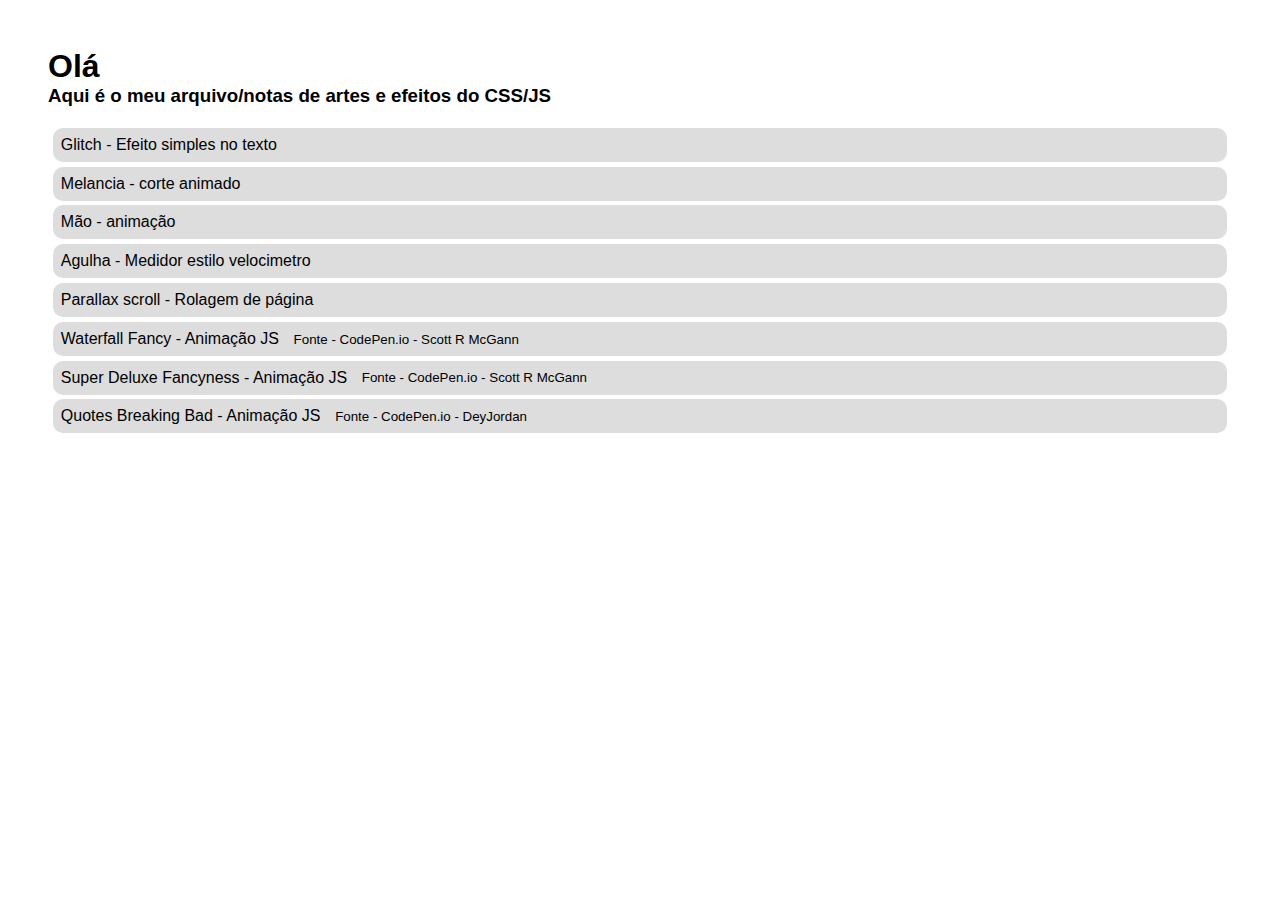
<file: index.html>
<!DOCTYPE html>
<html lang="en">
<head>
    <meta charset="UTF-8">
    <meta http-equiv="X-UA-Compatible" content="IE=edge">
    <meta name="viewport" content="width=device-width, initial-scale=1.0">
    <link rel="stylesheet" href="./src/css/reset.css">
    <link rel="stylesheet" href="./src/css/style.css">
    <title>Testes e anotações de CSS</title>
</head>
<body>
    <main>
        <h1>Olá</h1>
        <h3>Aqui é o meu arquivo/notas de artes e efeitos do CSS/JS</h3>
        <ul>
            <li><a href="./html/glitch.html">Glitch - Efeito simples no texto</a></li>
            <li><a href="./html/melancia.html">Melancia - corte animado</a></li>
            <li><a href="./html/mao.html">Mão - animação</a></li>
            <li><a href="./html/agulhaMedidor.html">Agulha - Medidor estilo velocimetro</a></li>
            <li><a href="./html/parallaxScroll.html">Parallax scroll - Rolagem de página </a></li>
            <li>
                <a href="./html/waterfallFancy.html" target="_blank">Waterfall Fancy - Animação JS </a>
                <small><a href="https://codepen.io/cantelope/pen/GRPjRWV" target="_blank">Fonte - CodePen.io - Scott R McGann</a></small>
            </li>
            <li>
                <a href="./html/superDeluxeFancyness.html" target="_blank">Super Deluxe Fancyness - Animação JS </a>
                <small><a href="https://codepen.io/cantelope/pen/XWyBGzZ" target="_blank">Fonte - CodePen.io - Scott R McGann</a></small>
            </li>
            <li>
                <a href="./html/quotesBreakingBad.html" target="_blank"> Quotes Breaking Bad - Animação JS </a>
                <small><a href="https://codepen.io/DeyJordan/pen/ExdLazx" target="_blank">Fonte - CodePen.io - DeyJordan</a></small>
            </li>
            <!-- <li>
                <a href="./html/fireworksParticles.html" target="_blank"> Fireworks Particles - Animação JS </a>
                <small><a href="https://codepen.io/DeyJordan/pen/MWzoLdj" target="_blank">Fonte - CodePen.io - DeyJordan</a></small>
            </li> -->
            <!-- <li>
                <a href="./html/" target="_blank"> - Animação JS </a>
                <small><a href="" target="_blank">Fonte - CodePen.io - </a></small>
            </li> -->
        </ul>
    </main>
</body>
</html>
</file>
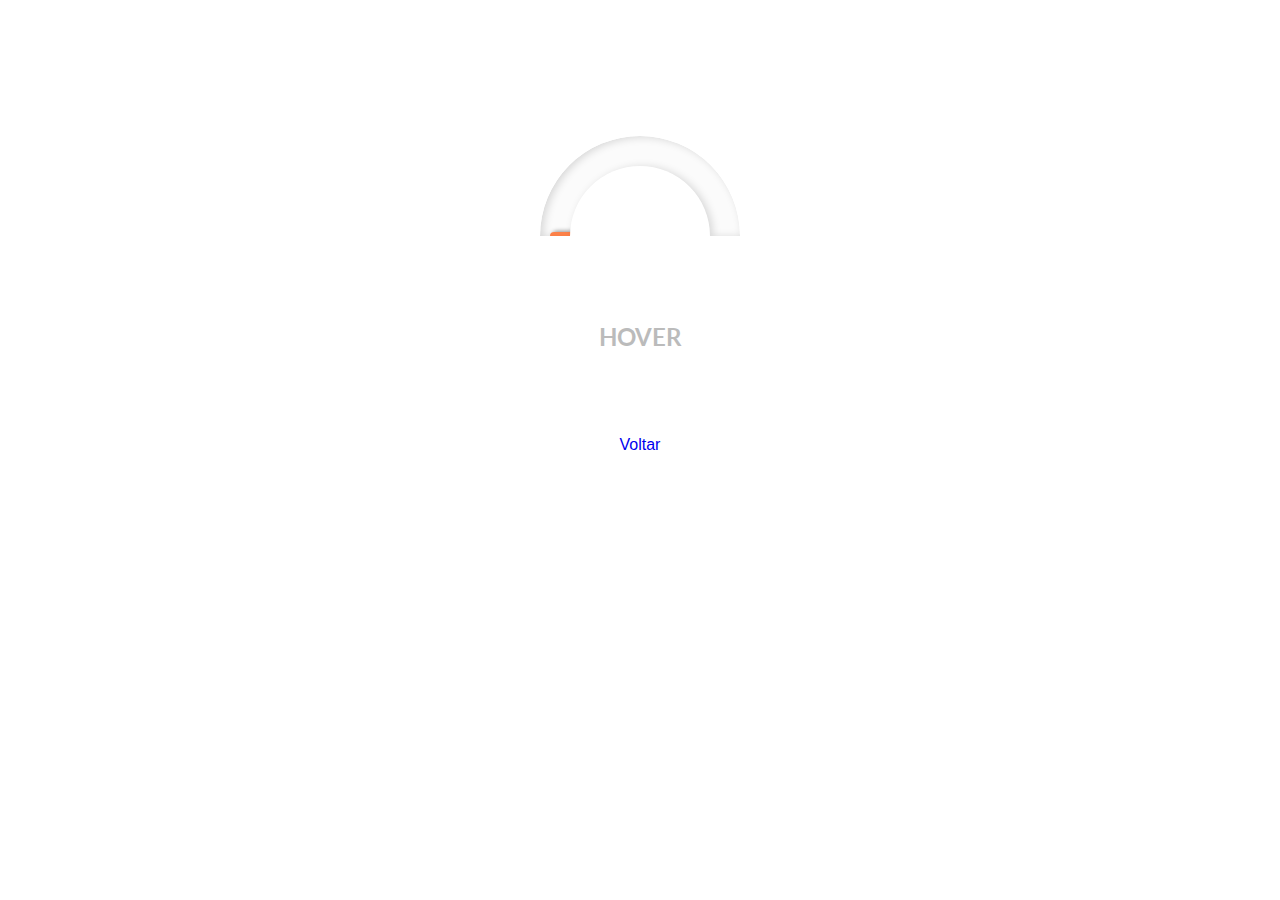
<file: html/agulhaMedidor.html>
<!DOCTYPE html>
<html lang="en">
<head>
    <meta charset="UTF-8">
    <meta http-equiv="X-UA-Compatible" content="IE=edge">
    <meta name="viewport" content="width=device-width, initial-scale=1.0">
    <link rel="preconnect" href="https://fonts.googleapis.com">
    <link rel="preconnect" href="https://fonts.gstatic.com" crossorigin>
    <link href="https://fonts.googleapis.com/css2?family=Lato&display=swap" rel="stylesheet">
    <link rel="stylesheet" href="../src/css/reset.css">
    <link rel="stylesheet" href="../src/css/agulhaMedidor.css">
    <title>Agulha - Medidor</title>
</head>
<body>
    <section class="medidor">
        <div class="agulha"></div>
    </section>
    <strong>HOVER</strong>
    <a href="../index.html">Voltar</a> 
</body>
</html>
</file>
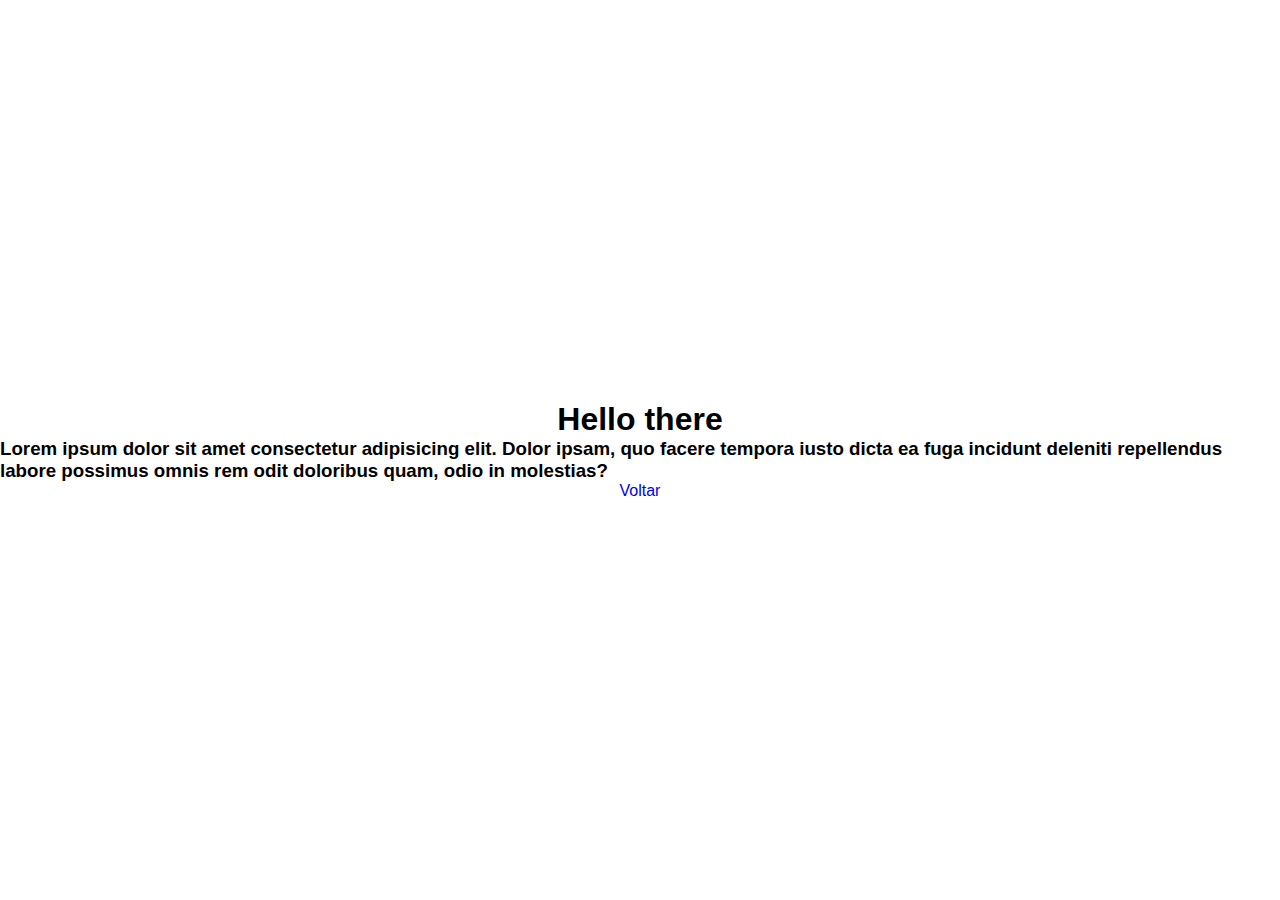
<file: html/glitch.html>
<!DOCTYPE html>
<html lang="en">
<head>
    <meta charset="UTF-8">
    <meta http-equiv="X-UA-Compatible" content="IE=edge">
    <meta name="viewport" content="width=device-width, initial-scale=1.0">
    <link rel="stylesheet" href="../src/css/reset.css">
    <link rel="stylesheet" href="../src/css/glitch.css">
    <title>GLITCH</title>
</head>
<body>
    <h1 class="efeitoGlitch">Hello there</h1>
    <h3 class="efeitoGlitch">Lorem ipsum dolor sit amet consectetur adipisicing elit. Dolor ipsam, quo facere tempora iusto dicta ea fuga incidunt deleniti repellendus labore possimus omnis rem odit doloribus quam, odio in molestias?</h3>
    <a href="../index.html">Voltar</a> 
</body>
</html>
</file>
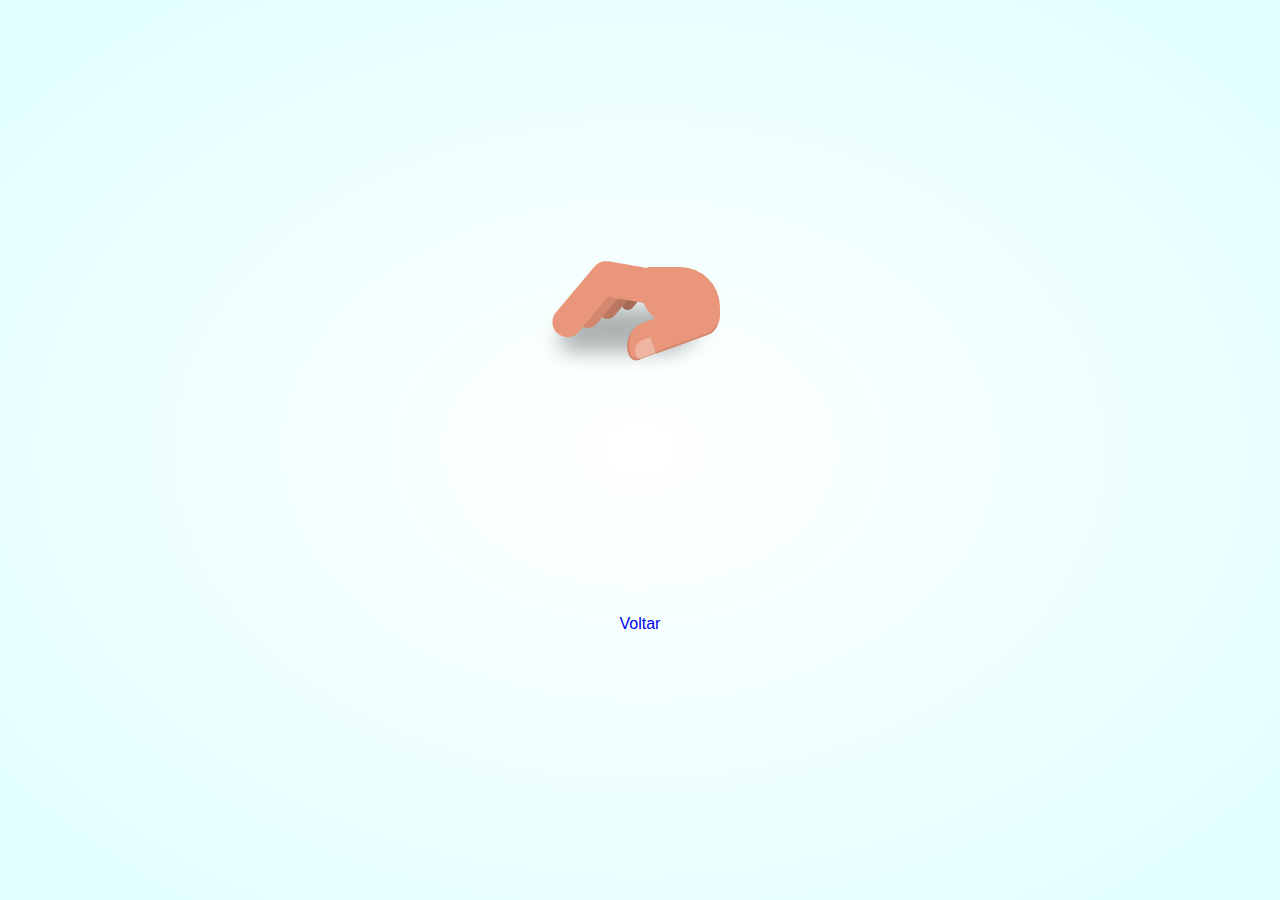
<file: html/mao.html>
<!DOCTYPE html>
<html lang="en">
<head>
    <meta charset="UTF-8">
    <meta http-equiv="X-UA-Compatible" content="IE=edge">
    <meta name="viewport" content="width=device-width, initial-scale=1.0">
    <link rel="stylesheet" href="../src/css/reset.css">
    <link rel="stylesheet" href="../src/css/mao.css">
    <title>MÃO</title>
</head>
<body>
    <div class="mao">
        <div class="dedao"></div>
        <div class="dedo"></div>
        <div class="dedo"></div>
        <div class="dedo"></div>
        <div class="dedo"></div>
        <div class="palma"></div>
    </div>
    <a href="../index.html">Voltar</a> 
</body>
</html>
</file>
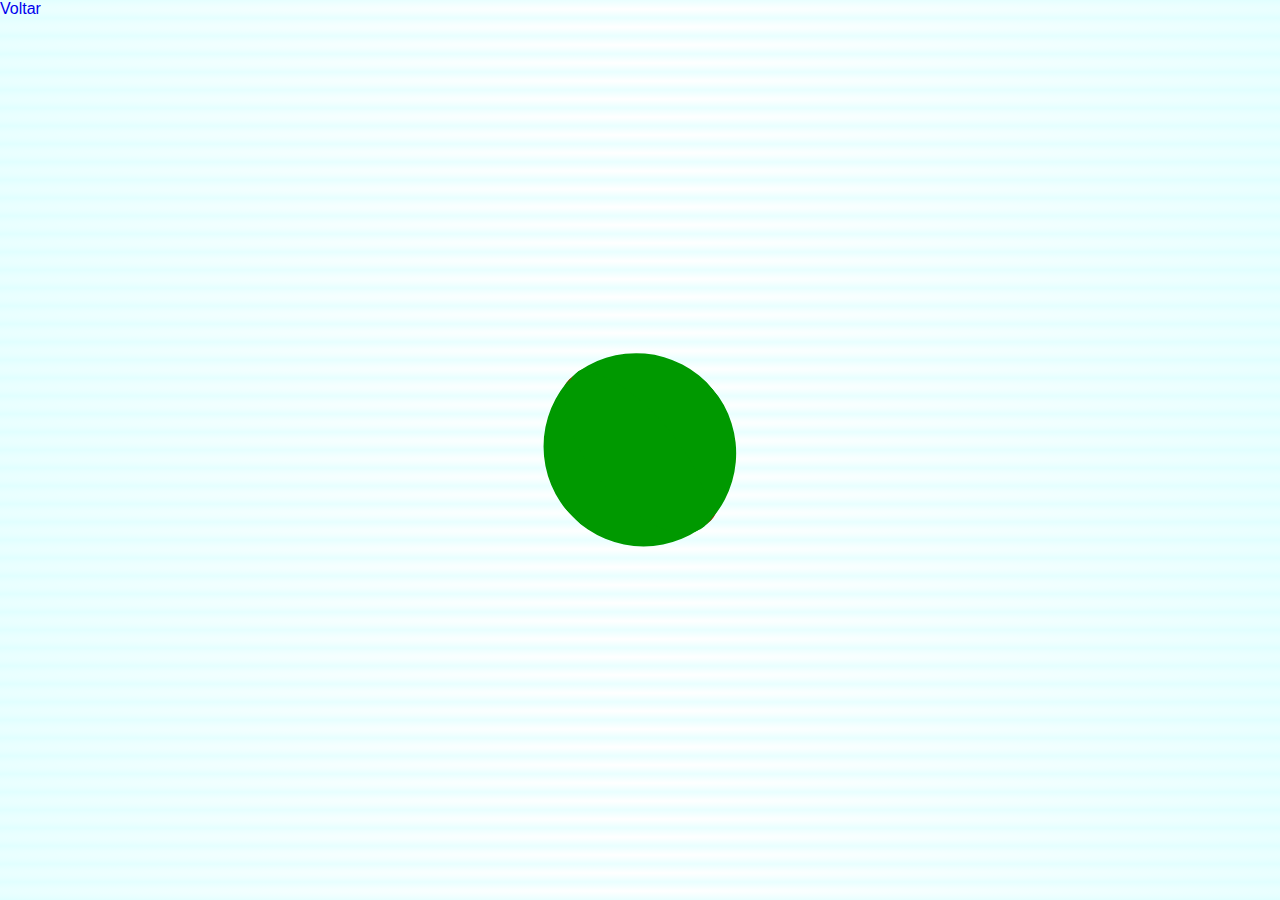
<file: html/melancia.html>
<!DOCTYPE html>
<html lang="en">
<head>
    <meta charset="UTF-8">
    <meta http-equiv="X-UA-Compatible" content="IE=edge">
    <meta name="viewport" content="width=device-width, initial-scale=1.0">
    <link rel="stylesheet" href="../src/css/reset.css">
    <link rel="stylesheet" href="../src/css/melancia.css">
    <title>MELANCIA</title>
</head>
<body>
    <div>
        <div class="melancia">
            <div class="corte1"></div>
            <div class="semente1"></div>
            <div class="semente2"></div>
            <div class="semente3"></div>
            <div class="semente4"></div>
            <div class="semente5"></div>
            <div class="corte2"></div>
        </div>
    </div>
    <a href="../index.html">Voltar</a> 
</body>
</html>
</file>
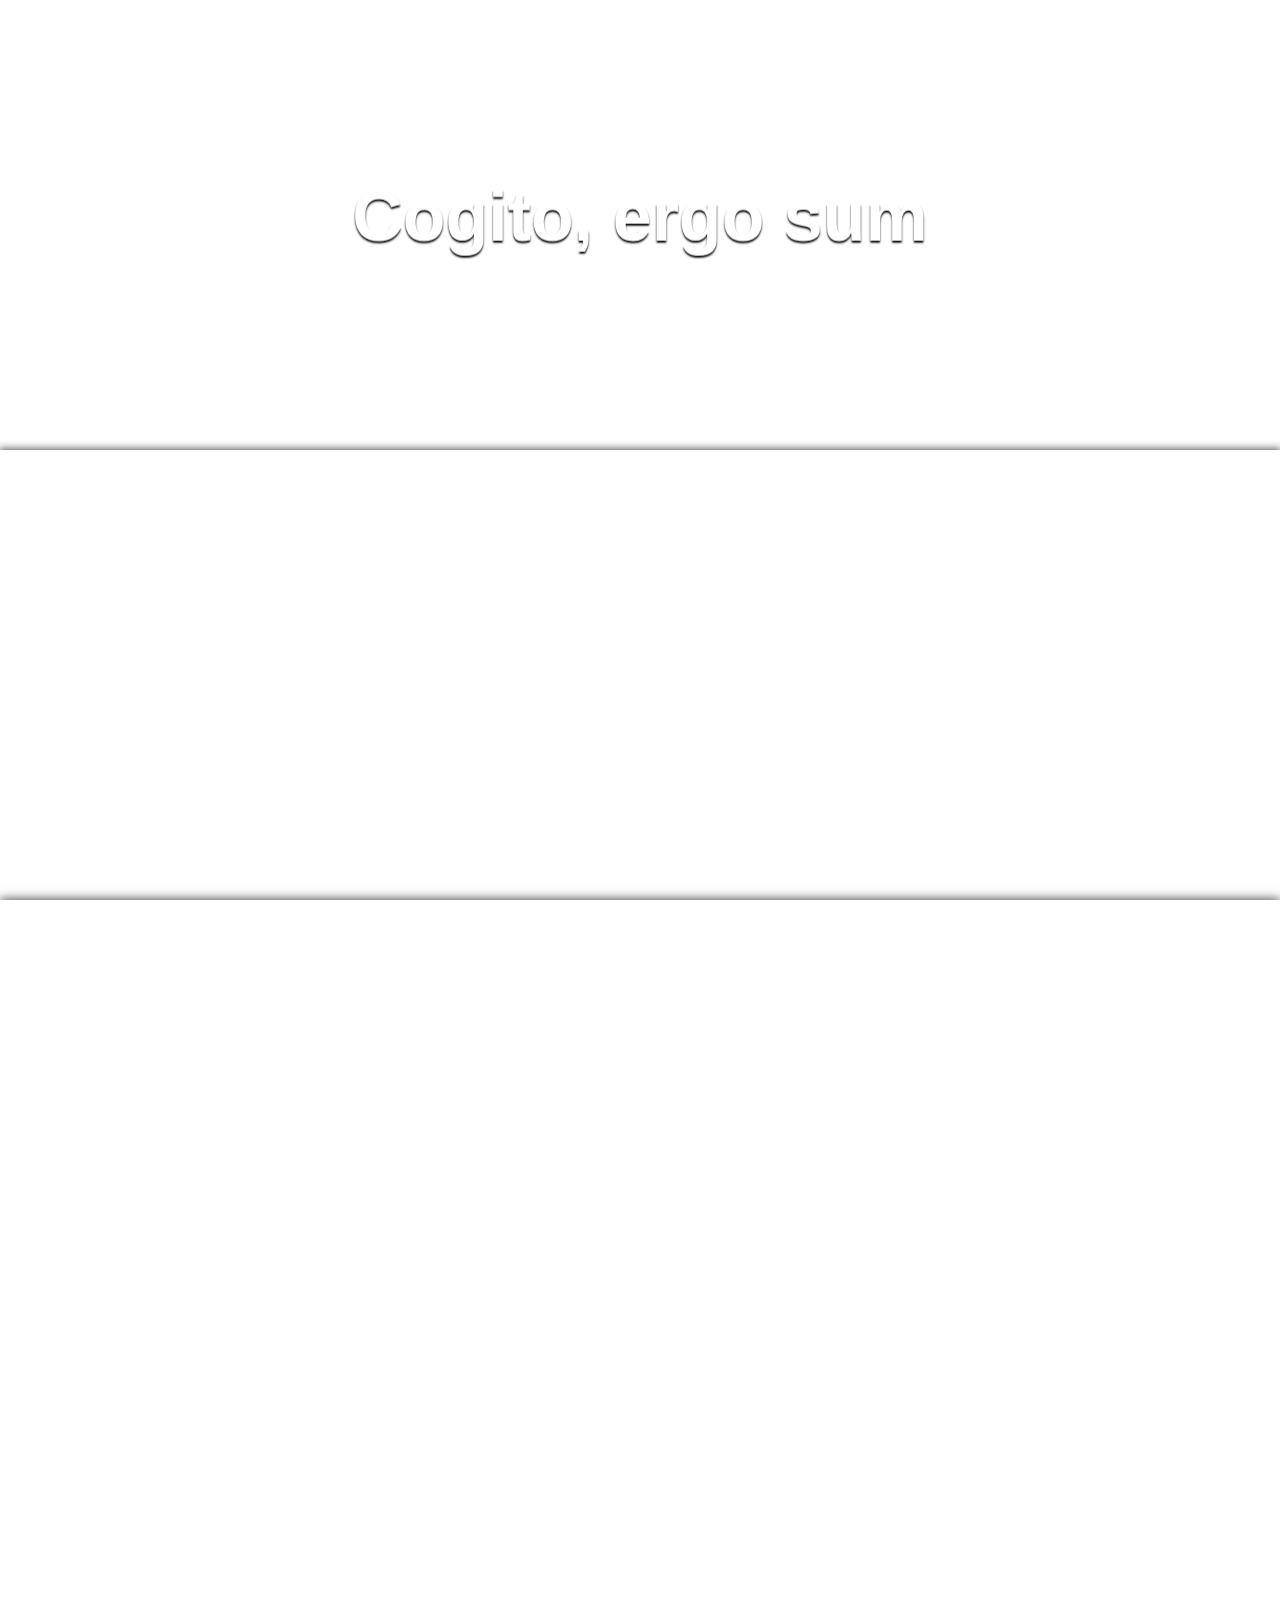
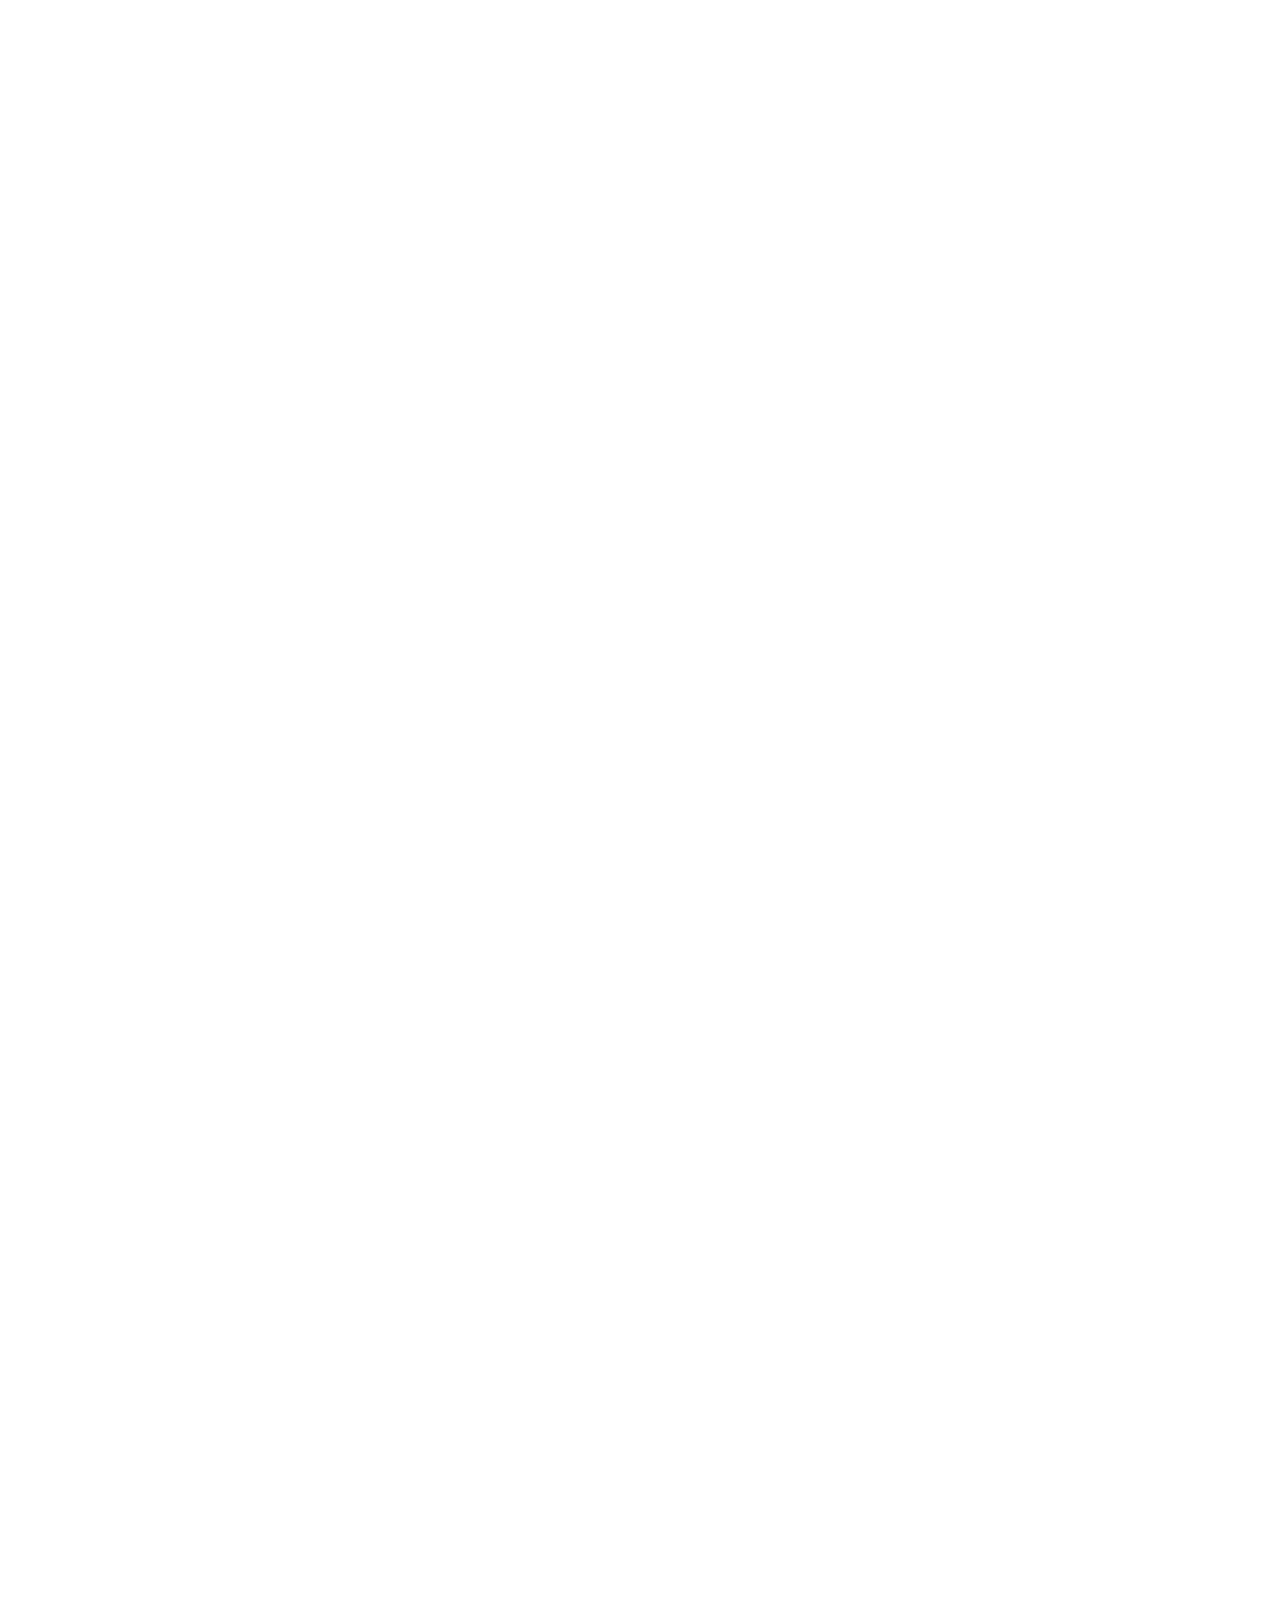
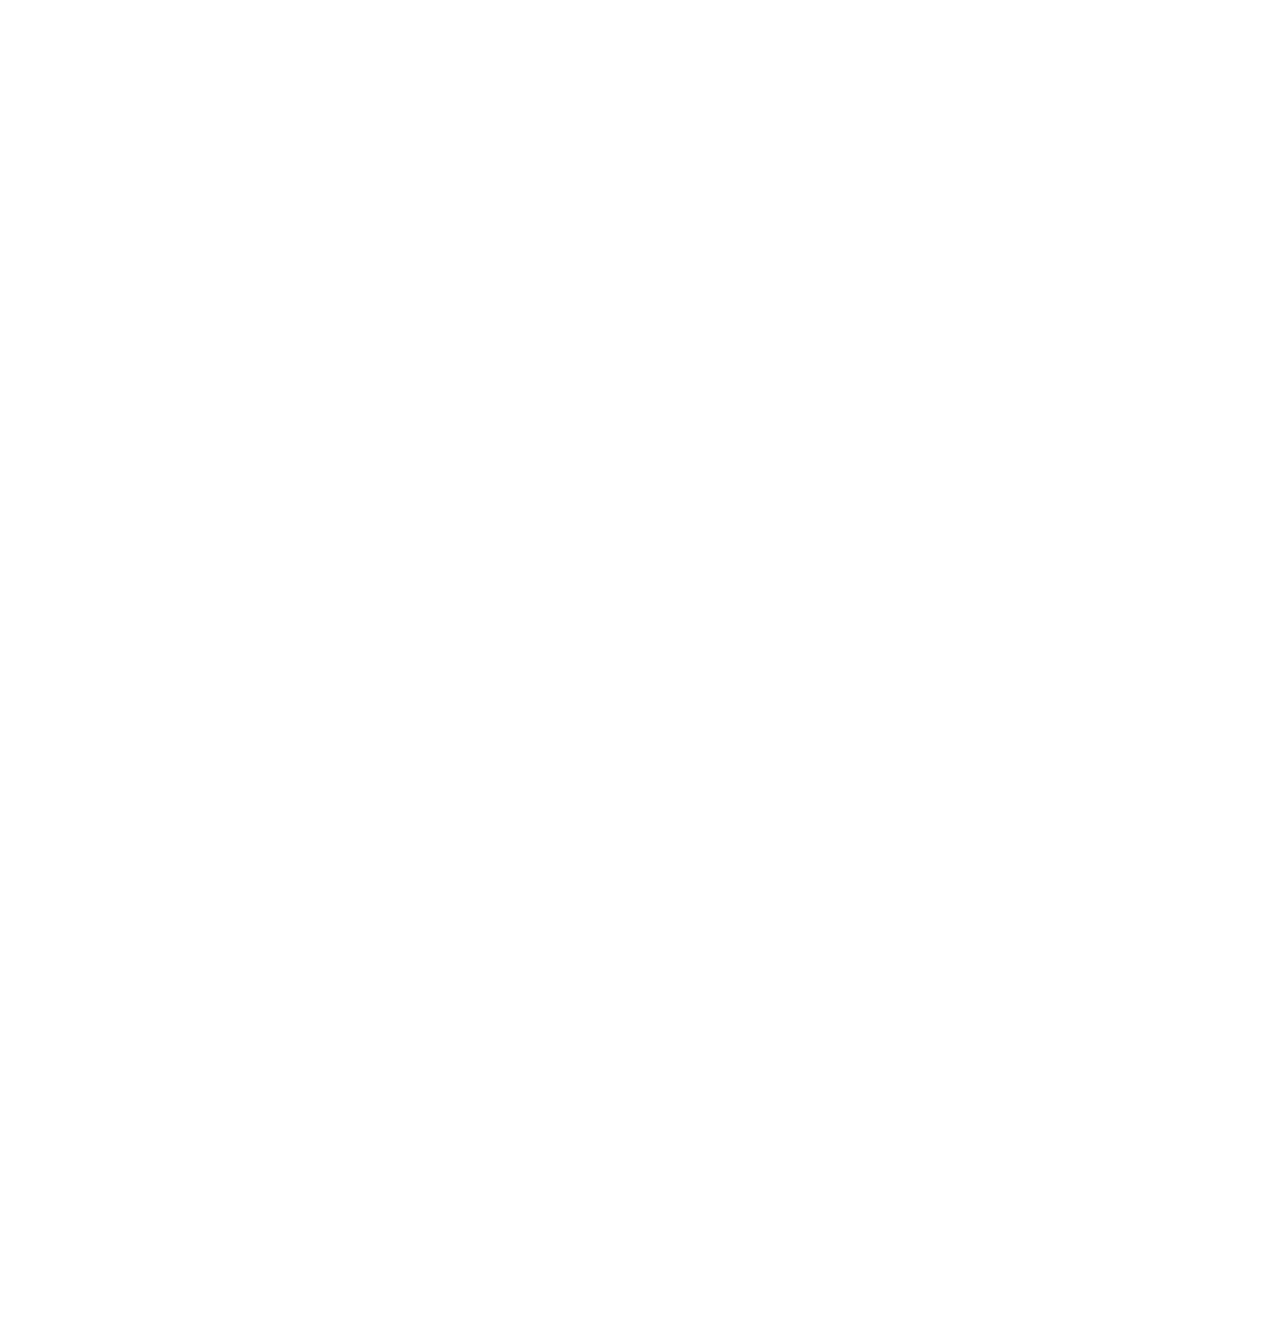
<file: html/parallaxScroll.html>
<!DOCTYPE html>
<html lang="pt-br">
<head>
    <meta charset="UTF-8">
    <meta http-equiv="X-UA-Compatible" content="IE=edge">
    <meta name="viewport" content="width=device-width, initial-scale=1.0">
    <link rel="stylesheet" href="../src/css/reset.css">
    <link rel="stylesheet" href="../src/css/parallaxScroll.css">
    <title>Rolagem de Página</title>
</head>
<body>
    <div id="title" class="slide header">
        <h1>Cogito, ergo sum</h1>
    </div>
    
    <div id="slide1" class="slide">
        <div class="title">
            <h1>Lorem, ipsum dolor sit amet consectetur</h1>
        </div>
    </div>

    <div id="slide2" class="slide">
        <div class="title">
            <h1>adipisicing elit. Repellat, eveniet corporis?</h1>
        </div>
    </div>

    <div id="slide3" class="slide">
        <div class="title">
            <h1>Fuga minima natus illum dolorem, eum sunt</h1>
        </div>
    </div>

    <div id="slide4" class="slide header">
        <div class="title">
            <h1>Acabou se o que havia começado</h1>
        </div>
    </div>

    <a href="../index.html">Voltar</a> 
</body>
</html>
</file>
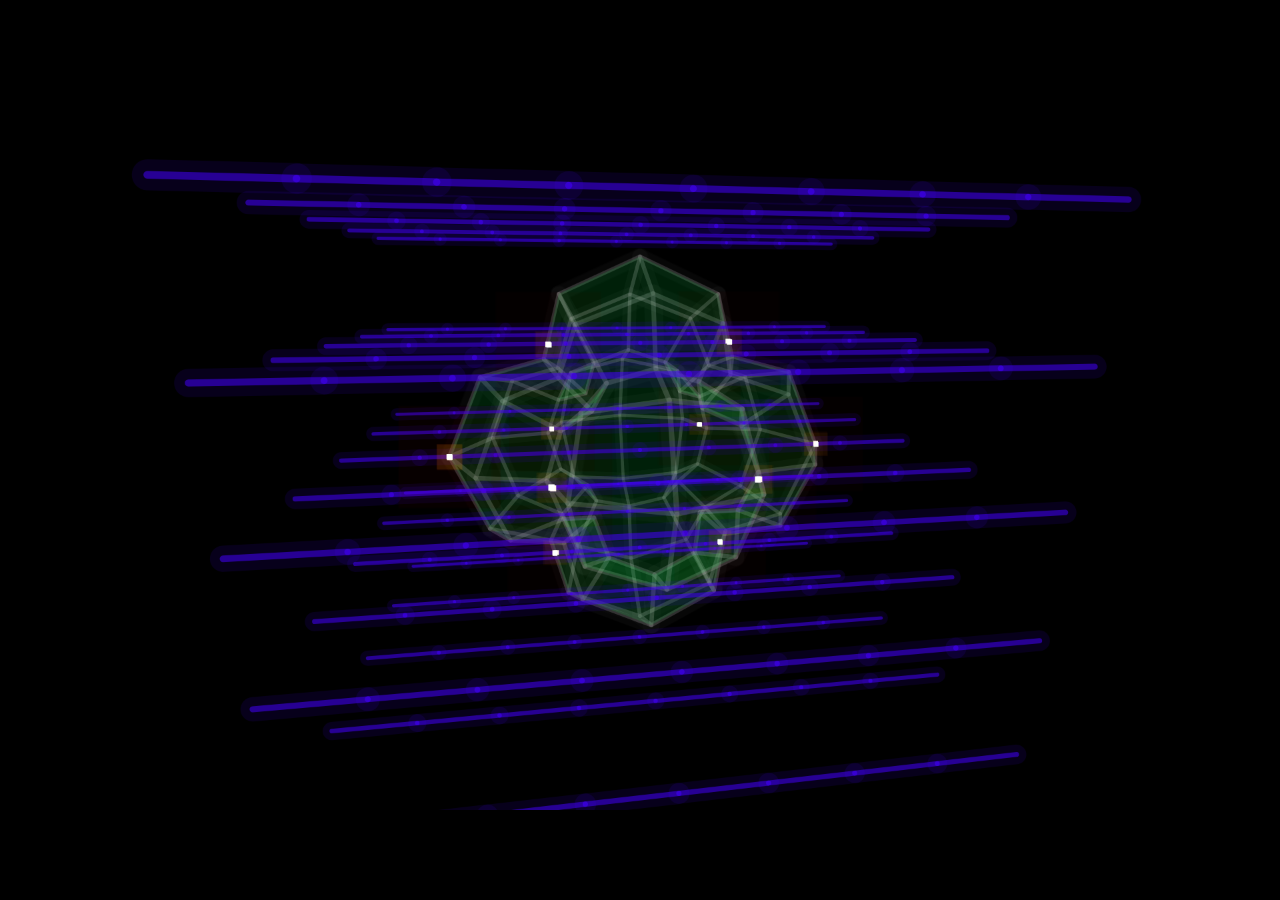
<file: html/superDeluxeFancyness.html>
<!DOCTYPE html>
<html lang="en">
<head>
    <meta charset="UTF-8">
    <meta http-equiv="X-UA-Compatible" content="IE=edge">
    <meta name="viewport" content="width=device-width, initial-scale=1.0">
    <link rel="stylesheet" href="../src/css/reset.css">
    <link rel="stylesheet" href="../src/css/superDeluxeFancyness.css">
    <script src="../src/js/superDeluxeFancyness.js" defer></script>
    <title>Deluxe Fancyness</title>
</head>
<body>
    <canvas id=c>
</body>
</html>
</file>
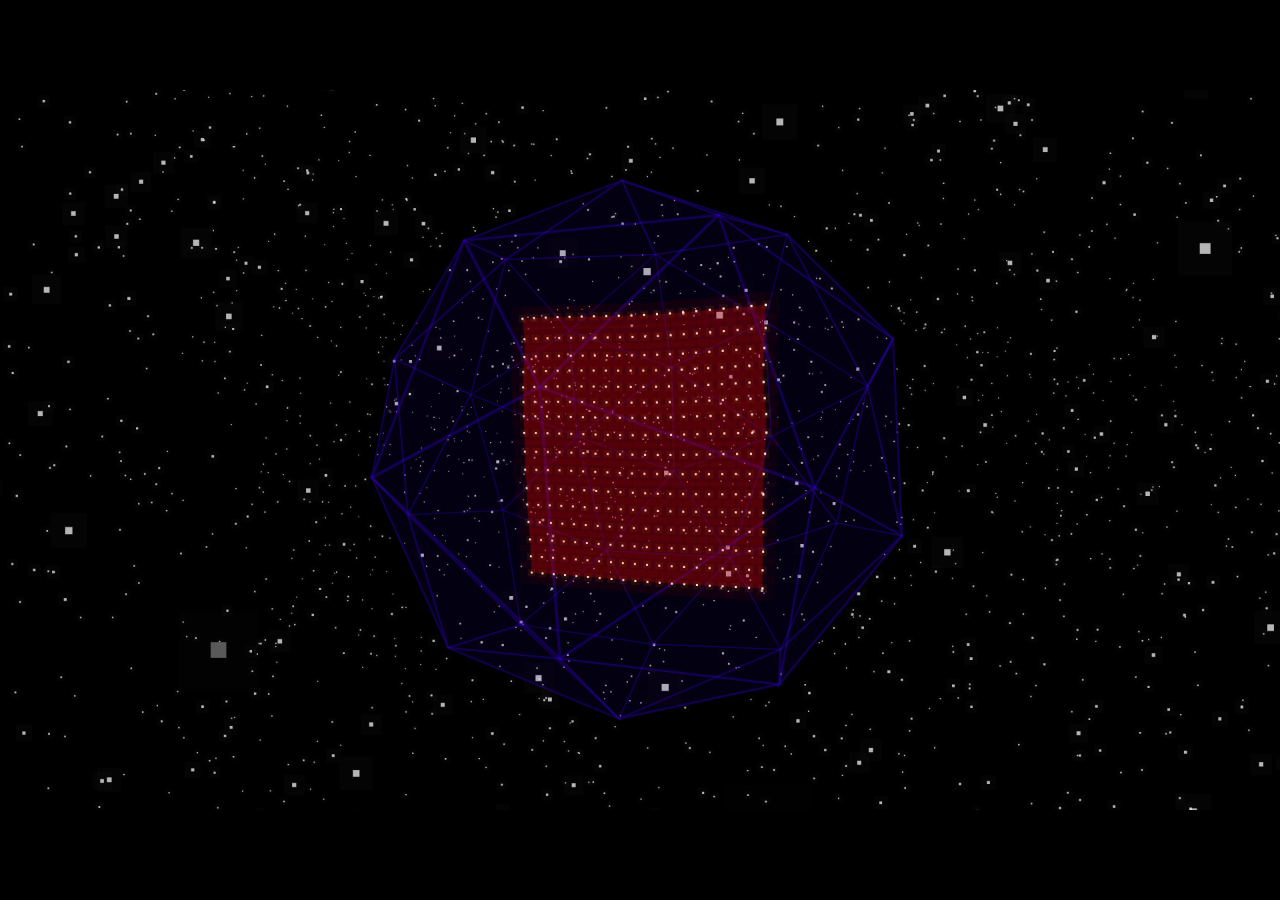
<file: html/waterfallFancy.html>
<!DOCTYPE html>
<html lang="en">
<head>
    <meta charset="UTF-8">
    <meta http-equiv="X-UA-Compatible" content="IE=edge">
    <meta name="viewport" content="width=device-width, initial-scale=1.0">
    <link rel="stylesheet" href="../src/css/reset.css">
    <link rel="stylesheet" href="../src/css/waterfallFancy.css">
    <script src="../src/js/waterfallFancy.js" defer></script>
    <title>Waterfall</title>
</head>
<body>
    <canvas id=c>
</body>
</html>
</file>
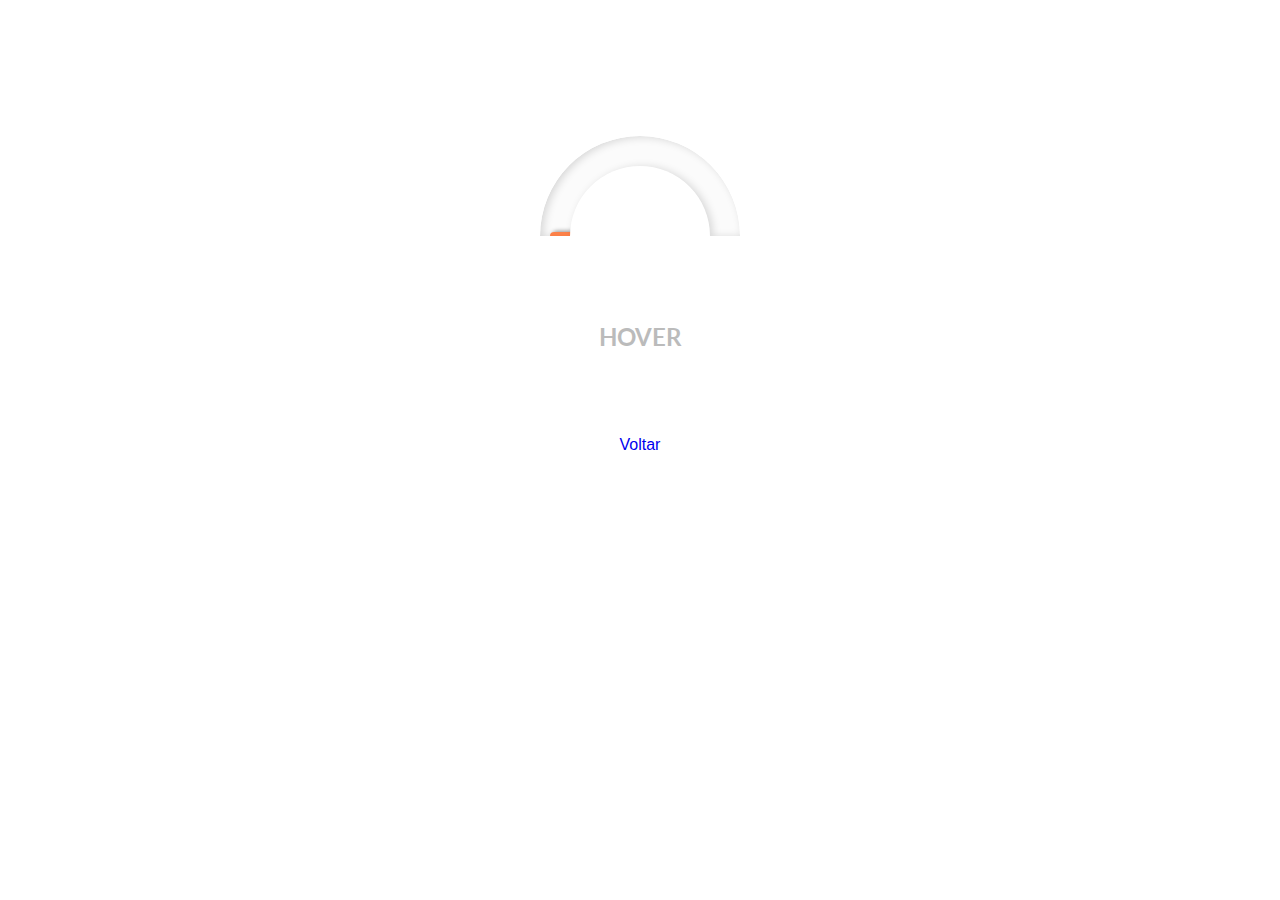
<file: src/html/agulhaMedidor.html>
<!DOCTYPE html>
<html lang="en">
<head>
    <meta charset="UTF-8">
    <meta http-equiv="X-UA-Compatible" content="IE=edge">
    <meta name="viewport" content="width=device-width, initial-scale=1.0">
    <link rel="preconnect" href="https://fonts.googleapis.com">
    <link rel="preconnect" href="https://fonts.gstatic.com" crossorigin>
    <link href="https://fonts.googleapis.com/css2?family=Lato&display=swap" rel="stylesheet">
    <link rel="stylesheet" href="../css/reset.css">
    <link rel="stylesheet" href="../css/agulhaMedidor.css">
    <title>Agulha - Medidor</title>
</head>
<body>
    <section class="medidor">
        <div class="agulha"></div>
    </section>
    <strong>HOVER</strong>
    <a href="/">Voltar</a> 
</body>
</html>
</file>
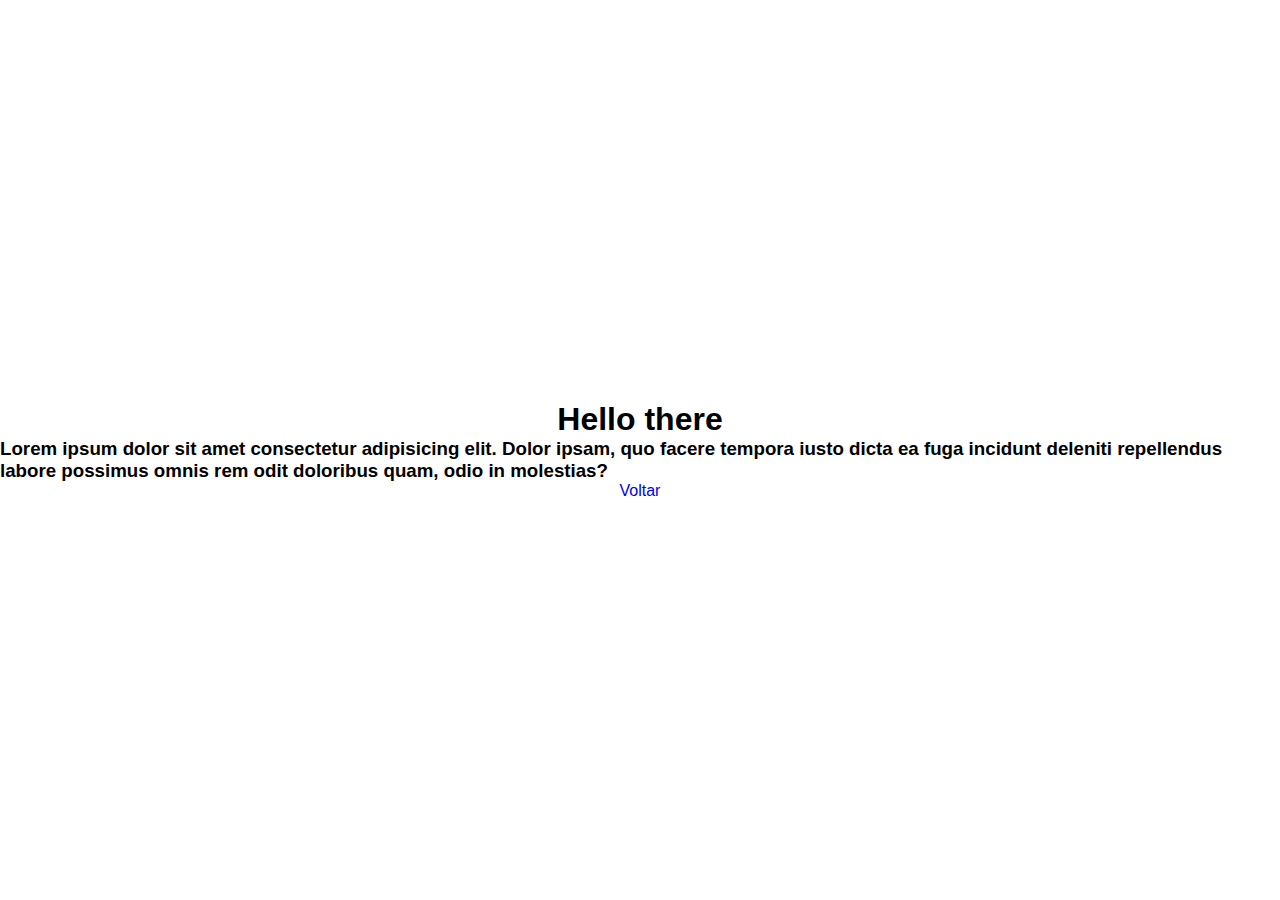
<file: src/html/glitch.html>
<!DOCTYPE html>
<html lang="en">
<head>
    <meta charset="UTF-8">
    <meta http-equiv="X-UA-Compatible" content="IE=edge">
    <meta name="viewport" content="width=device-width, initial-scale=1.0">
    <link rel="stylesheet" href="../css/reset.css">
    <link rel="stylesheet" href="../css/glitch.css">
    <title>GLITCH</title>
</head>
<body>
    <h1 class="efeitoGlitch">Hello there</h1>
    <h3 class="efeitoGlitch">Lorem ipsum dolor sit amet consectetur adipisicing elit. Dolor ipsam, quo facere tempora iusto dicta ea fuga incidunt deleniti repellendus labore possimus omnis rem odit doloribus quam, odio in molestias?</h3>
    <a href="/">Voltar</a>
</body>
</html>
</file>
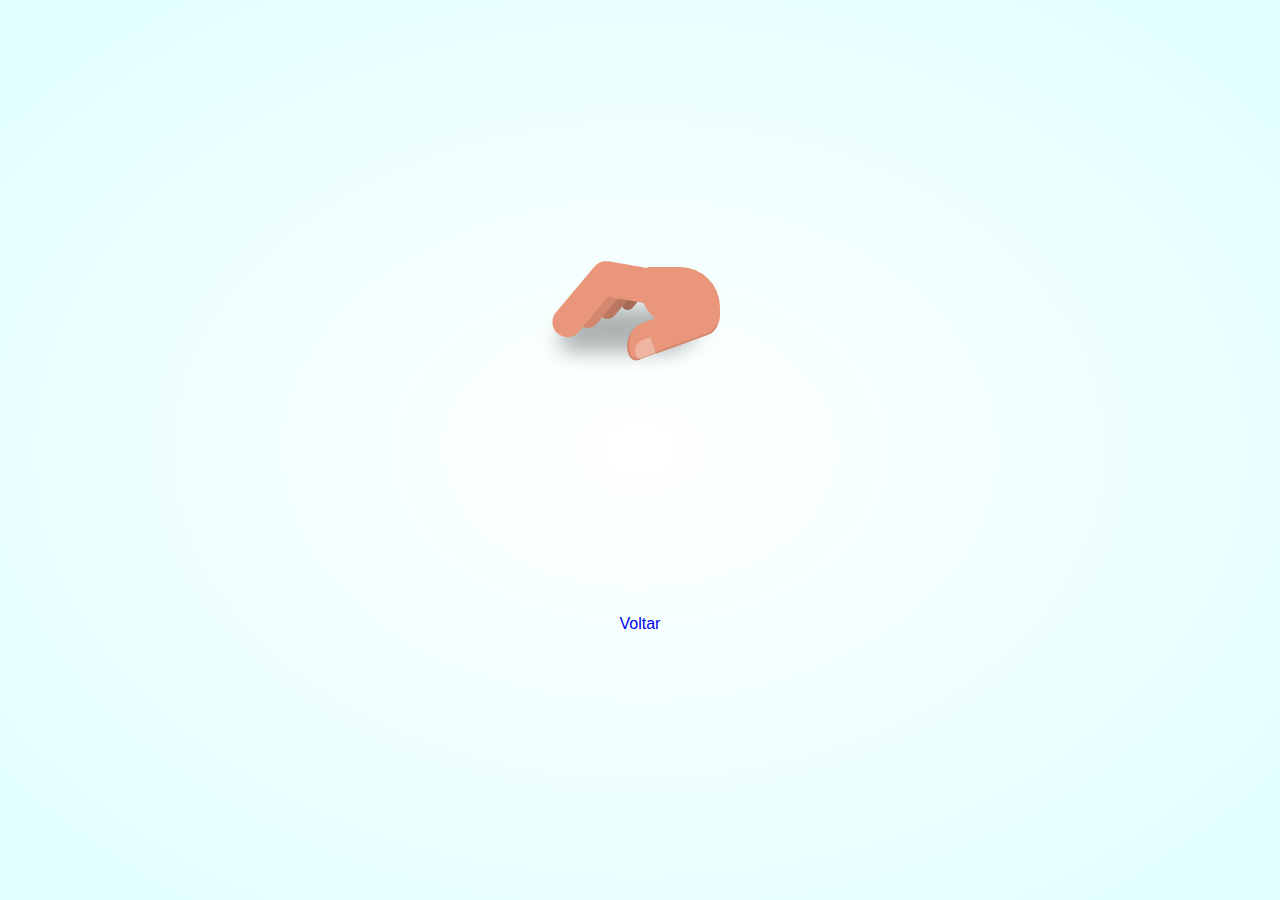
<file: src/html/mao.html>
<!DOCTYPE html>
<html lang="en">
<head>
    <meta charset="UTF-8">
    <meta http-equiv="X-UA-Compatible" content="IE=edge">
    <meta name="viewport" content="width=device-width, initial-scale=1.0">
    <link rel="stylesheet" href="../css/reset.css">
    <link rel="stylesheet" href="../css/mao.css">
    <title>MÃO</title>
</head>
<body>
    <div class="mao">
        <div class="dedao"></div>
        <div class="dedo"></div>
        <div class="dedo"></div>
        <div class="dedo"></div>
        <div class="dedo"></div>
        <div class="palma"></div>
    </div>
    <a href="/">Voltar</a>
</body>
</html>
</file>
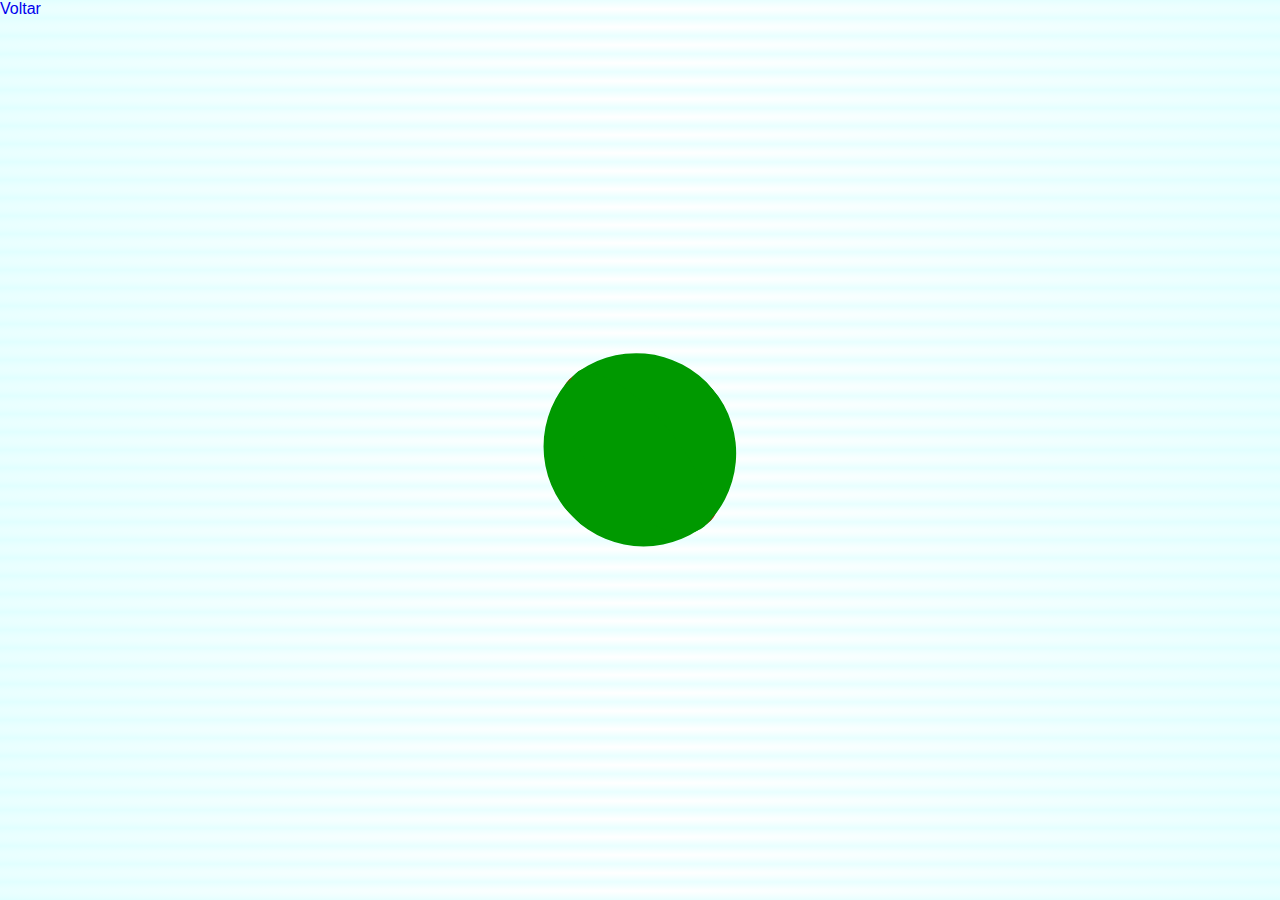
<file: src/html/melancia.html>
<!DOCTYPE html>
<html lang="en">
<head>
    <meta charset="UTF-8">
    <meta http-equiv="X-UA-Compatible" content="IE=edge">
    <meta name="viewport" content="width=device-width, initial-scale=1.0">
    <link rel="stylesheet" href="../css/reset.css">
    <link rel="stylesheet" href="../css/melancia.css">
    <title>MELANCIA</title>
</head>
<body>
    <div>
        <div class="melancia">
            <div class="corte1"></div>
            <div class="semente1"></div>
            <div class="semente2"></div>
            <div class="semente3"></div>
            <div class="semente4"></div>
            <div class="semente5"></div>
            <div class="corte2"></div>
        </div>
    </div>
    <a href="/">Voltar</a>
</body>
</html>
</file>
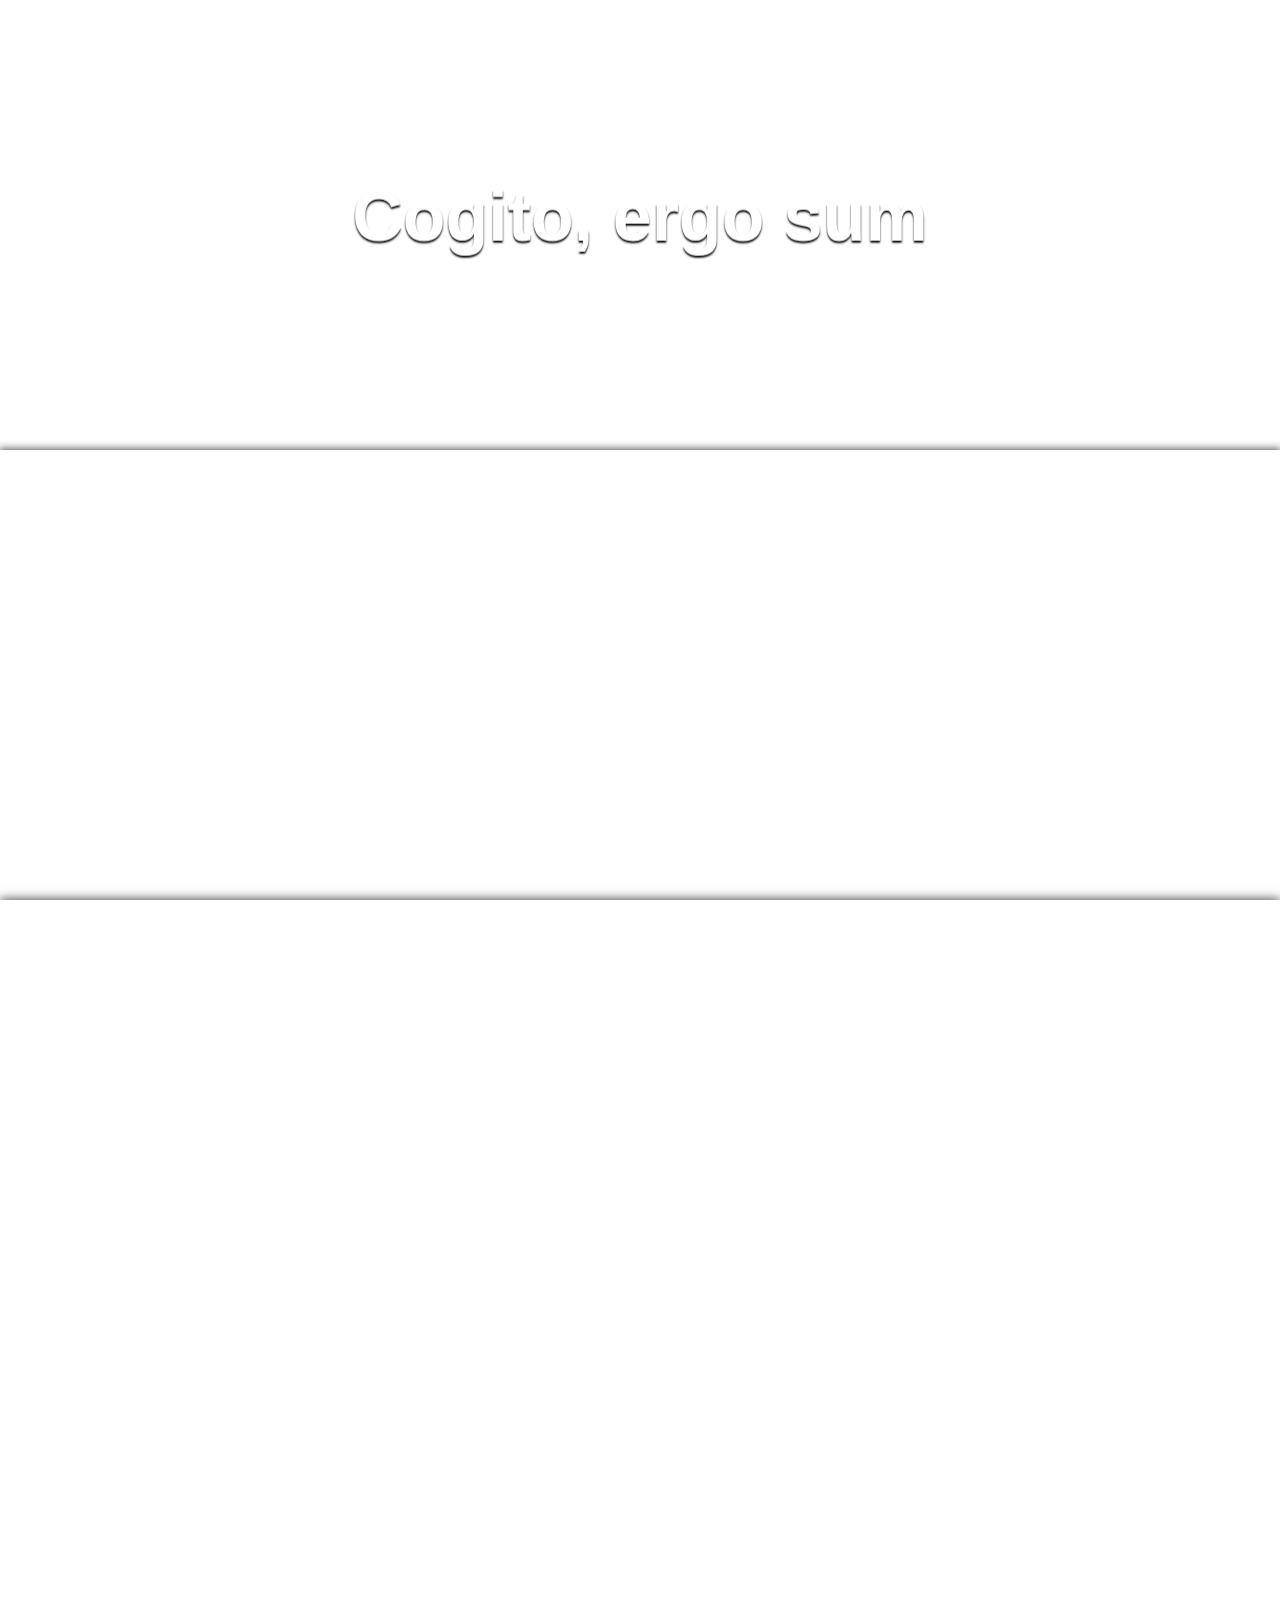
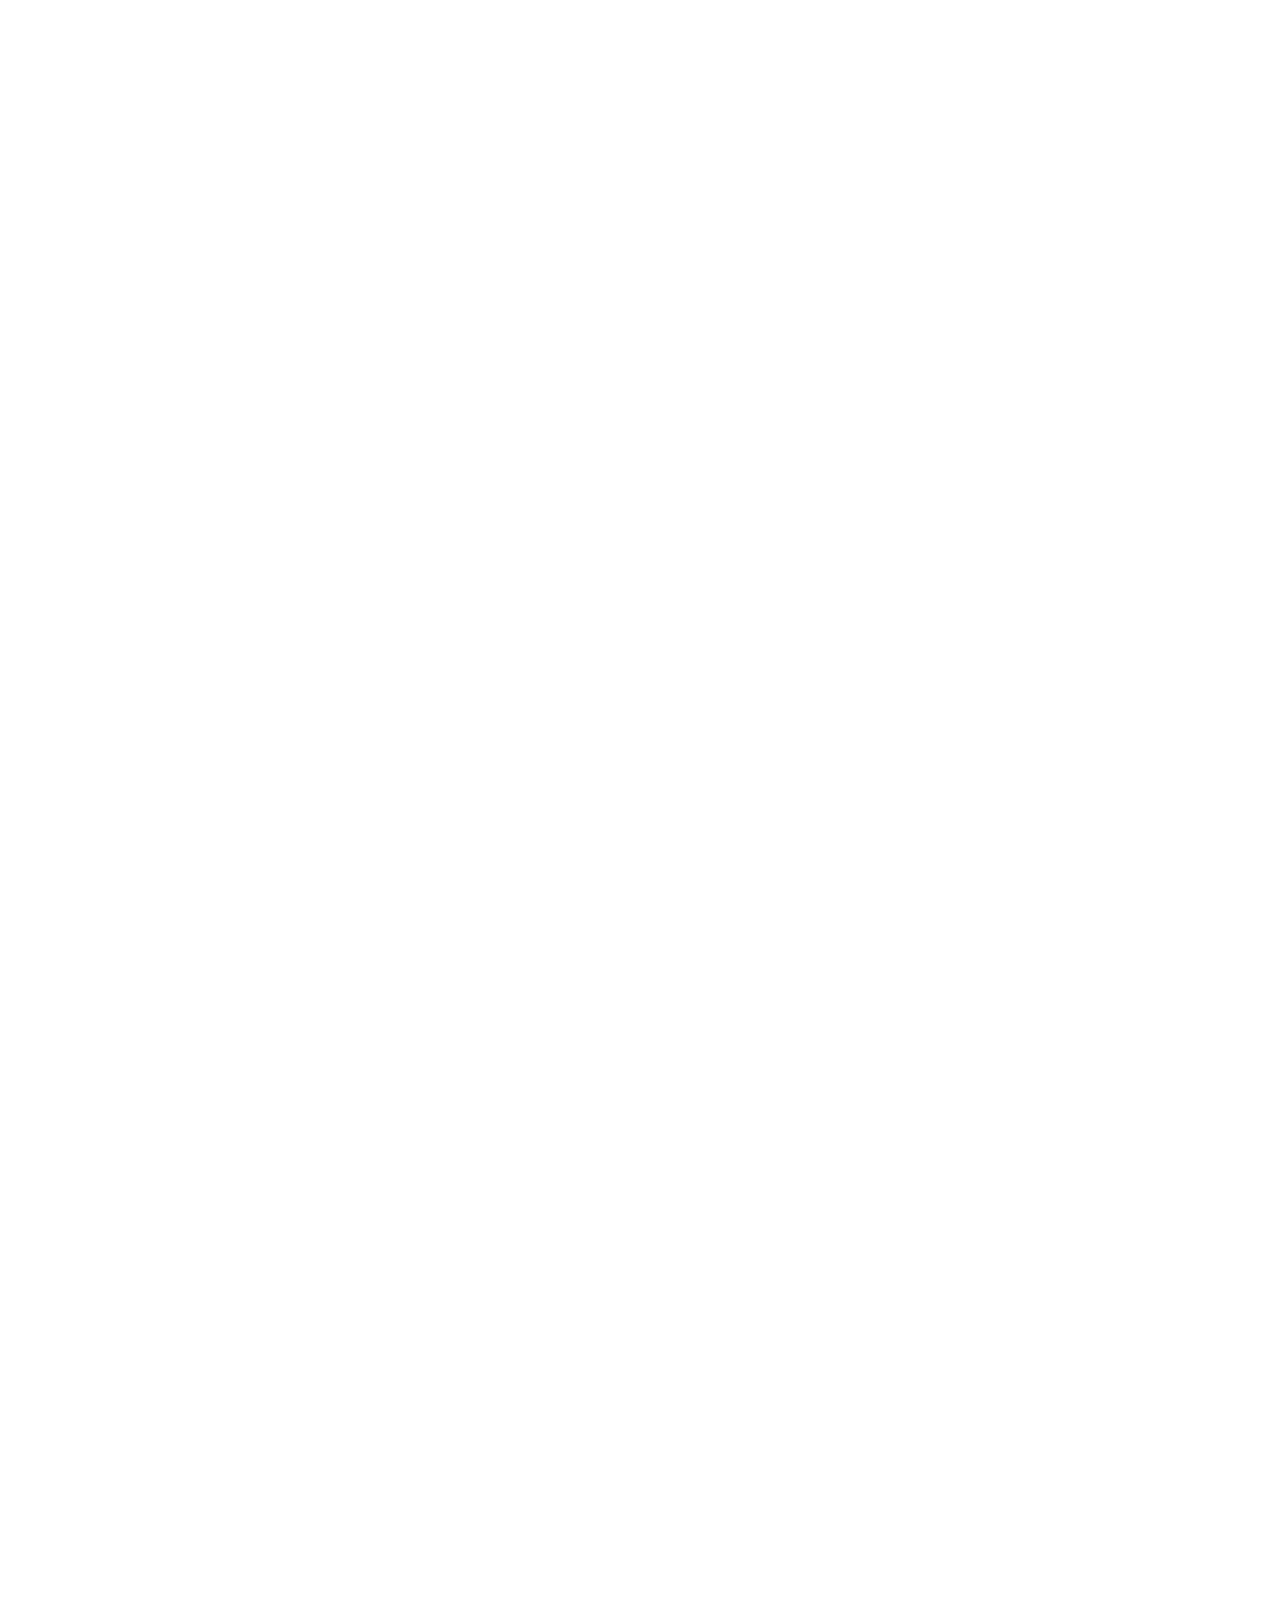
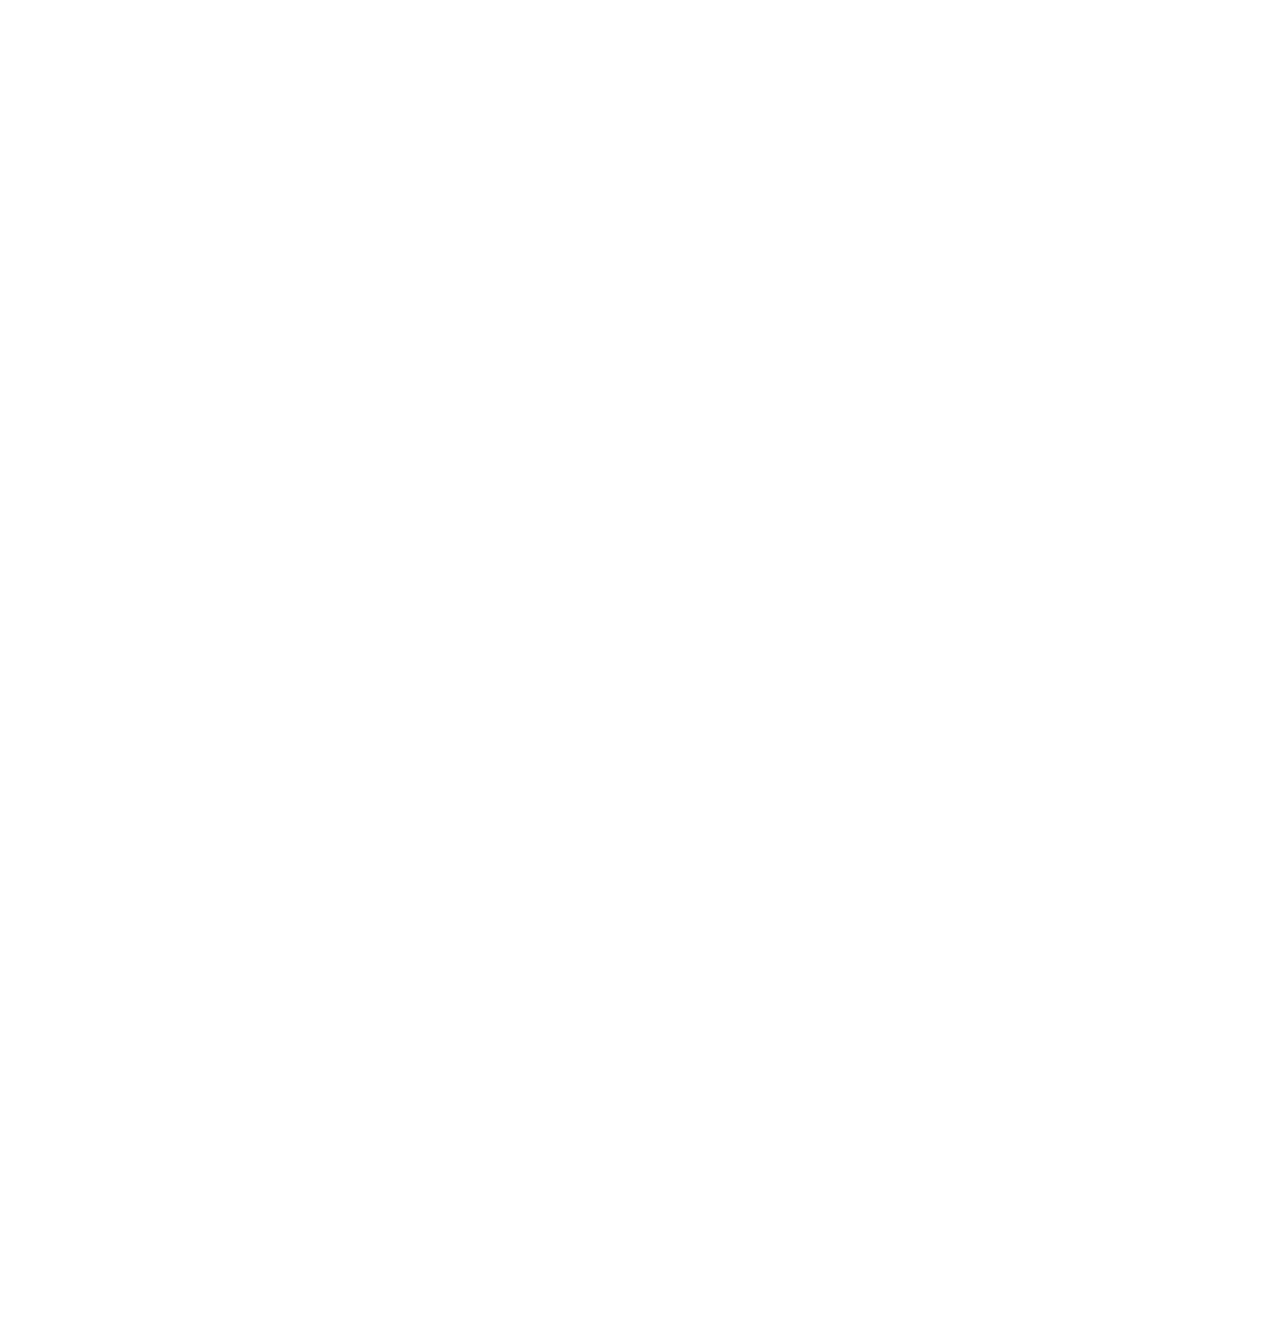
<file: src/html/parallaxScroll.html>
<!DOCTYPE html>
<html lang="pt-br">
<head>
    <meta charset="UTF-8">
    <meta http-equiv="X-UA-Compatible" content="IE=edge">
    <meta name="viewport" content="width=device-width, initial-scale=1.0">
    <link rel="stylesheet" href="../css/reset.css">
    <link rel="stylesheet" href="../css/parallaxScroll.css">
    <title>Rolagem de Página</title>
</head>
<body>
    <div id="title" class="slide header">
        <h1>Cogito, ergo sum</h1>
    </div>
    
    <div id="slide1" class="slide">
        <div class="title">
            <h1>Lorem, ipsum dolor sit amet consectetur</h1>
        </div>
    </div>

    <div id="slide2" class="slide">
        <div class="title">
            <h1>adipisicing elit. Repellat, eveniet corporis?</h1>
        </div>
    </div>

    <div id="slide3" class="slide">
        <div class="title">
            <h1>Fuga minima natus illum dolorem, eum sunt</h1>
        </div>
    </div>

    <div id="slide4" class="slide header">
        <div class="title">
            <h1>Acabou se o que havia começado</h1>
        </div>
    </div>

    <a href="/">Voltar</a> 
</body>
</html>
</file>
<file: src/css/style.css>
body{
    padding: 1rem;
    margin: 1rem;
}
main{
    padding: 1rem;
}
ul{
    padding: 1rem 0;
}
li{
    margin: .3em;
    background-color: #ddd;
    border-radius: 10px;
    display: flex;
    transition: .5s;
}
li:hover{
    background-color: #bbb;
}
a{
    padding: .5em;
    color: black;
}
small{
    align-self: center;
}
</file>
<file: src/css/agulhaMedidor.css>
body{
    background: #fff;
    display: flex;
    flex-direction: column;
    align-items: center;
    justify-content: space-evenly;
    height: 60vh;
}
.medidor:before{
    background-color: #fbfbfb;
    border-radius: 200px 200px 0 0;
    box-shadow: 3px 1px 8px rgba(0, 0, 0, 0.15) inset;
    content: '';
    height: 100px;
    position: absolute;
    width: 200px;
}
.medidor{
    border-radius: 200px 200px 0 0;
    height: 100px;
    margin: 50px auto 0;
    overflow: hidden;
    position: relative;
    width: 200px;
}
.medidor:after{
    background: #fff;
    border-radius: 140px 140px 0 0;
    bottom: 0;
    box-shadow: 3px 1px 8px #00000026;
    color: #ff5000b3;
    content: attr(data-value);
    font-family: 'Lato', sans-serif;
    font-family: Arial, Helvetica, sans-serif;
    font-size: 3.5em;
    font-weight: 100;
    height: 70px;
    left: 30px;
    line-height: 95px;
    position: absolute;
    text-align: center;
    width: 140px;
    z-index: 3;
}
div{
    background: #ff5000b3;
    border-radius: 4px;
    bottom: -4px;
    box-shadow: 3px -1px 4px #00000066;
    display: block;
    height: 8px;
    left: 10px;
    position: absolute;
    width: 90px;
    transform-origin: 100% 4px;
    transform: rotate(0deg);
    transition: all 1s;
}
.medidor:hover div{
    transform: rotate(180deg);
}
strong{
    display: block;
    font-family: Lato;
    text-align: center;
}
strong{
    color: #bbb;
    font-size: 1.5em;
}
</file>
<file: src/css/glitch.css>
body{
    display: flex;
    flex-direction: column;
    align-items: center;
    justify-content: center;
    height: 100vh;
}
.efeitoGlitch:hover{
    text-shadow: red -3px 0, cyan 3px 0;
}
</file>
<file: src/css/mao.css>
body{
    margin: 0;
    height: 100vh;
    display: flex;
    flex-direction: column;
    align-items: center;
    justify-content: space-evenly;
    background: radial-gradient(white, lightcyan); /*bonito*/
}
.mao{
    width: 16em;
    height: 8em;
    font-size: 10px;
    position: relative;
    color: darksalmon;
}
.mao::before{
    content: '';
    position: absolute;
    width: 14em;
    height: 4.5em;
    background-color: black;
    border-radius: 4em 1em;
    top: 4em;
    filter: blur(1em) opacity(0.3);
}
.palma{
    position: absolute;
    width: 8em;
    height: 6em;
    background-color: currentColor;
    border-radius: 1em 4em;
    right: 0;
}
.dedao{
    position: absolute;
    width: 9.6em;
    height: 3.2em;
    background-color: currentColor;
    border-radius: 3em 2em 2em 1em;
    right: 0;
    bottom: 1em;
    transform-origin: calc(100% - 2em) 2em;
    transform: rotate(-20deg);
    border-bottom: 0.2em solid rgba(0, 0, 0, 0.1);
    border-left: 0.2em solid rgba(0, 0, 0, 0.1);

}
.dedao::before{
    content: '';
    position: absolute;
    width: 1.9em;
    height: 1.9em;
    background-color: rgba(255, 255, 255, 0.3);
    border-radius: 60% 10% 10% 30%;
    bottom: -0.3em;
    left: 0.5em;
    border-right: 0.1em solid rgba(0, 0, 0, 0.1);
}
.dedo:not(:first-child){
    position: absolute;
    width: 6.4em;
    height: 3.5em;
    background-color: currentColor;
    right: 5.2em;
    bottom: 4em;
    transform-origin: 100% 2em;
    transform: rotate(10deg);
    --scale: calc(1 - (5 - var( --n)) * 0.2);
    transform: rotate(10deg) scale(var(--scale));
    filter: brightness(calc(100% - (5 - var(--n))* 10%));
    animation: tap-upper 1.2s ease-in-out infinite;
    animation-delay: calc((var(--n) - 2) * 0.1s);
}
@keyframes tap-upper {
    0%, 50%, 100%{
        transform: rotate(10deg) scale(var(--scale));
    }
    40%{
        transform: rotate(50deg) scale(var(--scale));
    }
}
.dedo:not(:first-child)::before{
    content: '';
    position: absolute;
    width: 9em;
    height: 3em;
    background-color: currentColor;
    right: 4.2em;
    top: 0.2em;
    border-radius: 2em;
    transform-origin: calc(100% - 2em) 2em;
    transform: rotate(-60deg);
}
.dedo:nth-child(2) {--n: 2;}
.dedo:nth-child(3) {--n: 3;}
.dedo:nth-child(4) {--n: 4;}
.dedo:nth-child(5) {--n: 5;}
</file>
<file: src/css/melancia.css>
body{
    background: radial-gradient(white, lightcyan);

}
.melancia{
    position: absolute;
    height: 500px;
    width: 500px;
    top: 0;
    left: 0;
    right: 0;
    bottom: 0;
    margin: auto;
}
.corte1{
    position: absolute;
    height: 100px;
    width: 200px;
    left: 30%;
    top: 40%;
    border-radius: 50%;
    transform: rotate(45deg);
    background-color: #e70001;
}
.corte1:after{
    content: "";
    position: absolute;
    height: 100%;
    width: 100%;
    top: -15%;
    border-bottom: 60px solid #009900;
    border-bottom-left-radius: 100px;
    border-bottom-right-radius: 100px;
}
.semente1, .semente2, .semente3, .semente4, .semente5{
    height: 10px;
    width: 10px;
    border-bottom-right-radius: 100px;    
    border-top-left-radius: 100px;
    background-color: #420200;
}
.semente1{
    position: absolute;
    left: 45%;
    top: 40%;
}
.semente2{
    position: absolute;
    left: 50%;
    top: 40%;
}
.semente3{
    position: absolute;
    left: 45%;
    top: 45%;
}
.semente4{
    position: absolute;
    left: 40%;
    top: 35%;
}
.semente5{
    position: absolute;
    left: 40%;
    top: 45%;
}
.corte2{
    position: absolute;
    height: 100px;
    width: 200px;
    left: 30%;
    top: 40%;
    border-radius: 50%;
    transform: rotate(-130deg);
    background-color: #009900;
    animation: slice 5s ease-in-out infinite;
}
.corte2:after{
    content: "";
    position: absolute;
    height: 100%;
    width: 100%;
    top: -15%;
    border-bottom: 60px solid #009900;
    border-bottom-left-radius: 100px;
    border-bottom-right-radius: 100px;
}
@keyframes slice{
    from{
        left: 30%;
        top: 40%;
    }
    to {
        left: 45%;
        top: 50%;
    }
}
</file>
<file: src/css/parallaxScroll.css>
html{
    height: 100%;
    overflow: hidden;
}
body{
    margin: 0;
    padding: 0;
    perspective: 1px;
    transform-style: preserve-3d;
    height: 100%;
    overflow-y: scroll;
    overflow-x: hidden;
    font-family: Arial, Helvetica, sans-serif;
}
h1{
    font-size: 250%;
}
/* p{
} */
.slide {
    position: relative;
    padding: 25vh 10%;
    min-height: 100vh;
    width: 100vw;
    box-sizing: border-box;
    box-shadow: 0 -1px 10px rgba(0, 0, 0, .7);
    transform-style: inherit;
}
.slide:before{
    content: "";
    position: absolute;
    top: 0;
    bottom: 0;
    left: 0;
    right: 0;
    box-shadow: 0 0 8px 1px rgba(0, 0, 0, .7);
}
.title{
    width: 50%;
    padding: 5%;
    border-radius: 5px;
    background-color: rgba(240, 230, 220, .7);
    box-shadow: 0 0 8px rgba(0, 0, 0, .7);
}
.slide:nth-child(2n) .title{
    margin-left: 0;
    margin-right: auto;
}
.slide:nth-child(2n+1) .title{
    margin-left: auto;
    margin-right: 0;
}
.slide, .slide:before {
    background: 50% 50% / cover;
}
.header{
    text-align: center;
    font-size: 175%;
    color: #fff;
    text-shadow: 0 2px 2px #000;
}
#title{
    background-image: url("https://picsum.photos/640/480");
    z-index: 2;
}
#title h1{
    transform: translateZ(.25px) scale(.75);
    transform-origin: 50% 100%;
}
#slide1:before{
    background-image: url("https://picsum.photos/960/520");
    transform: translateZ(-1px) scale(2);
}
#slide2{
    background-image: url("https://picsum.photos/960/400");
    z-index: 2;
}
#slide3:before{
    background-image: url("https://picsum.photos/980/600");
    transform: translateZ(-1px) scale(2);
}
#slide4{
    background: #222;
}
</file>
<file: src/css/superDeluxeFancyness.css>
body,html{
    background: #000;
    margin: 0;
    height: 100vh;
    overflow: hidden;
}
#c{
    background:#000;
    position: absolute;
    left: 50%;
    top: 50%;
    transform: translate(-50%, -50%);
}
</file>
<file: src/css/waterfallFancy.css>
body,html{
    background: #000;
    margin: 0;
    height: 100vh;
    overflow: hidden;
}
#c{
    background:#000;
    position: absolute;
    left: 50%;
    top: 50%;
    transform: translate(-50%, -50%);
}
</file>
